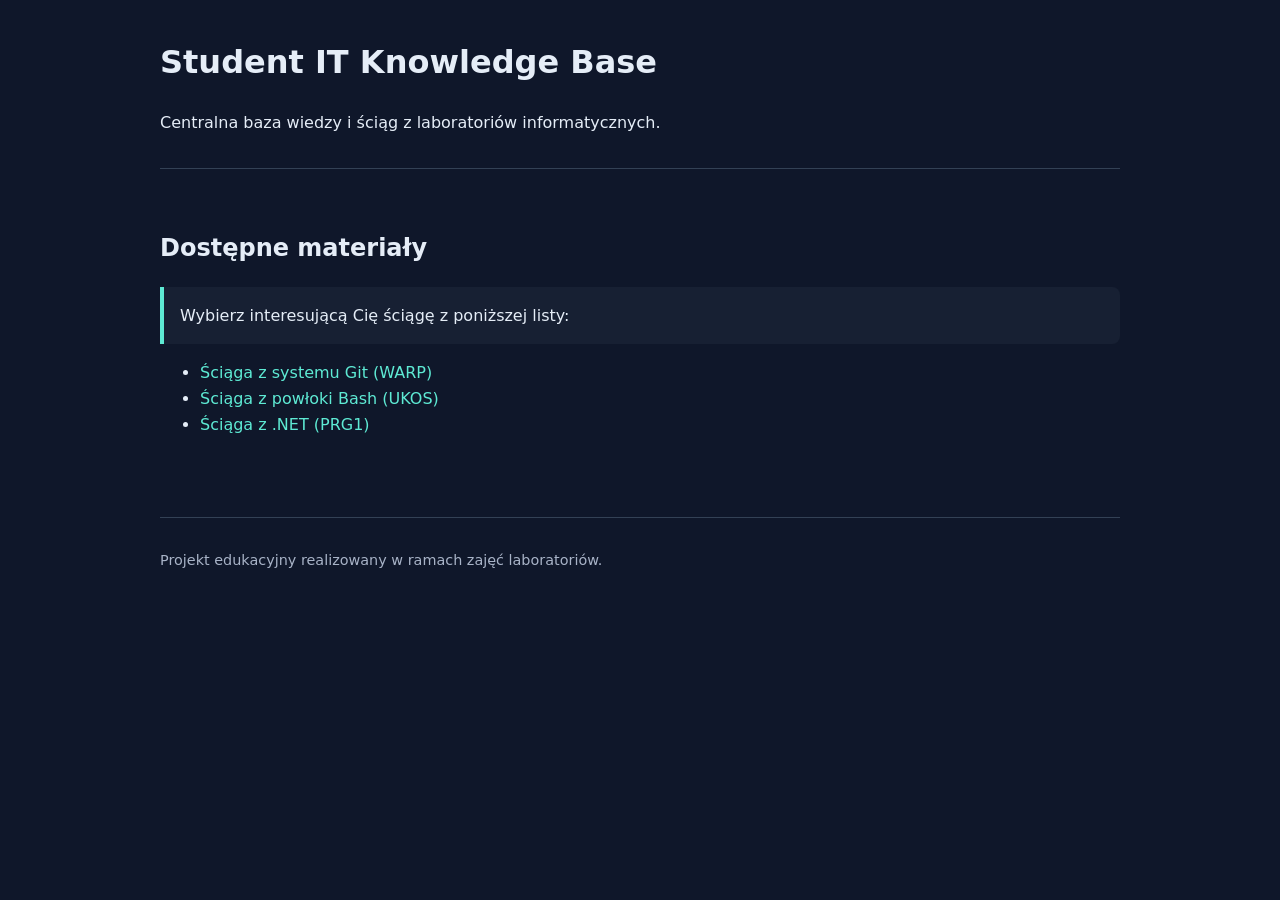
<file: index.html>
<!doctype html>
<html lang="pl">
<head>
  <meta charset="utf-8">
  <meta name="viewport" content="width=device-width, initial-scale=1">
  <title>Student IT Knowledge Base</title>
  <link rel="stylesheet" href="styles.css">
</head>
<body>
  <header>
    <h1>Student IT Knowledge Base</h1>
    <p>Centralna baza wiedzy i ściąg z laboratoriów informatycznych.</p>
  </header>

  <main>
    <section>
      <h2>Dostępne materiały</h2>
      <p class="info-note">Wybierz interesującą Cię ściągę z poniższej listy:</p>
      <ul>
        <li><a href="pages/git.html">Ściąga z systemu Git (WARP)</a></li>
        <li><a href="pages/bash.html">Ściąga z powłoki Bash (UKOS)</a></li>
        <li><a href="pages/dotnet_cli.html">Ściąga z .NET (PRG1)</a></li>
      </ul>
    </section>
  </main>

  <footer>
    <p>Projekt edukacyjny realizowany w ramach zajęć laboratoriów.</p>
  </footer>
</body>
</html>
</file>
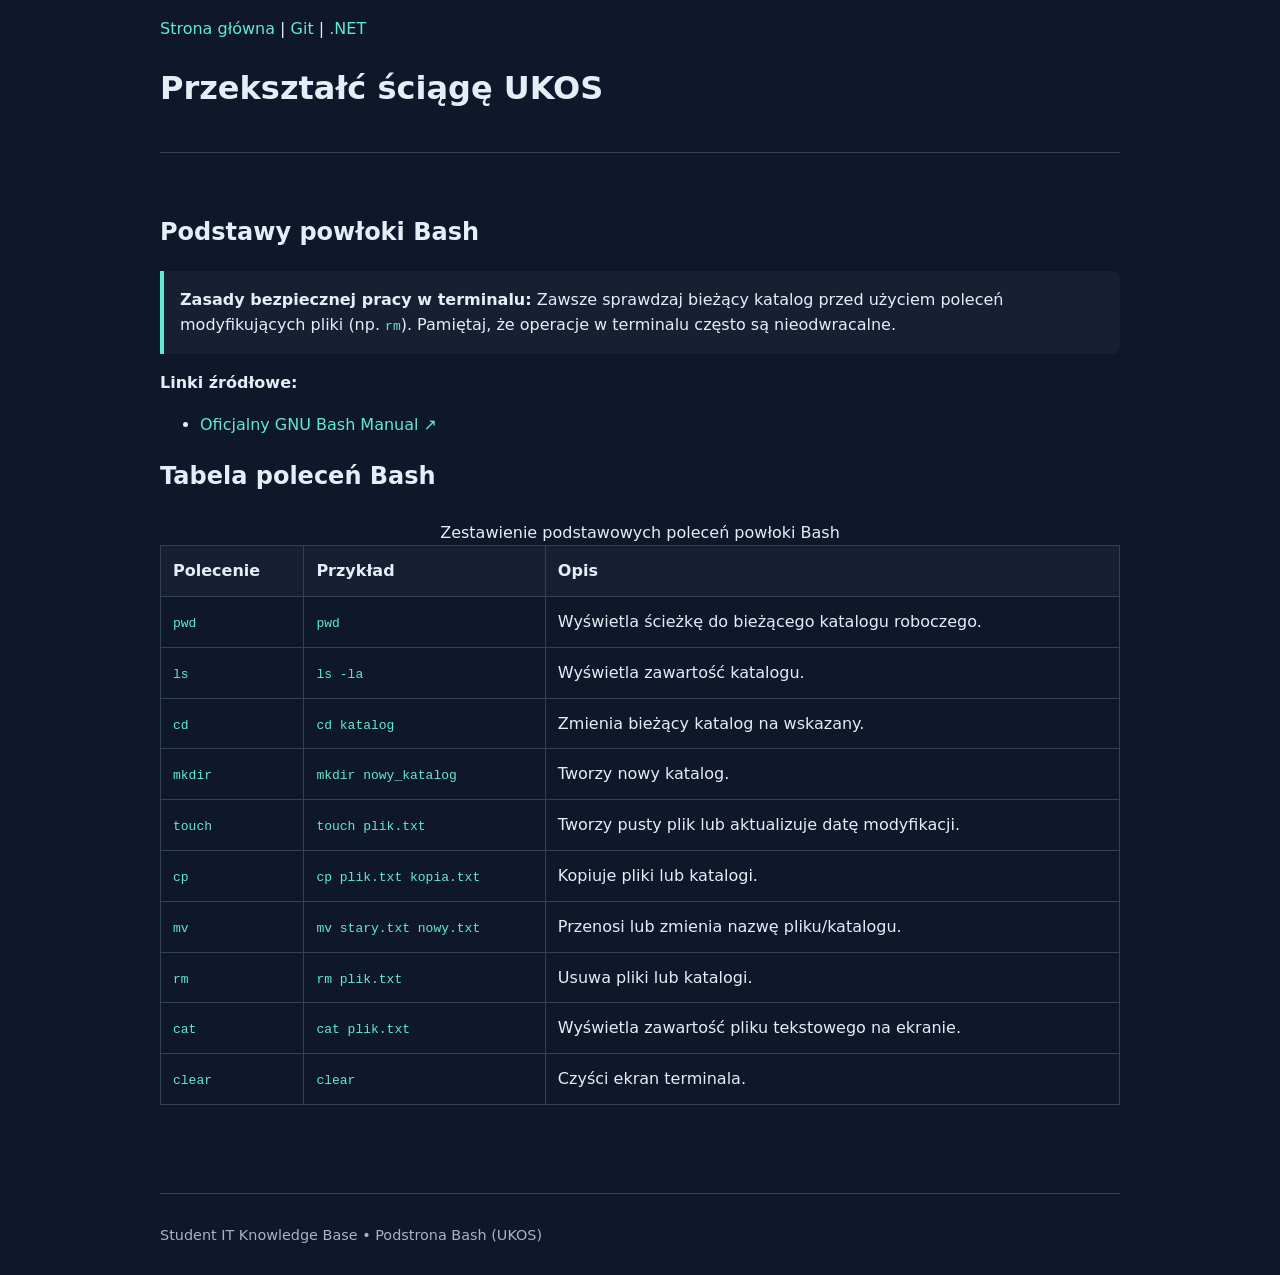
<file: pages/bash.html>
<!doctype html>
<html lang="pl">
<head>
  <meta charset="utf-8">
  <meta name="viewport" content="width=device-width, initial-scale=1">
  <title>Ściąga z Basha - Student IT Knowledge Base</title>
  <link rel="stylesheet" href="../styles.css">
</head>
<body>
  <header>
    <nav>
      <a href="../index.html">Strona główna</a> | 
      <a href="git.html">Git</a> | 
      <a href="dotnet_cli.html">.NET</a>
    </nav>
    <h1>Przekształć ściągę UKOS</h1>
  </header>

  <main>
    <section>
      <h2>Podstawy powłoki Bash</h2>
      
      <p class="info-note">
        <strong>Zasady bezpiecznej pracy w terminalu:</strong> Zawsze sprawdzaj bieżący katalog przed użyciem poleceń modyfikujących pliki (np. <code>rm</code>). Pamiętaj, że operacje w terminalu często są nieodwracalne.
      </p>

      <p><strong>Linki źródłowe:</strong></p>
      <ul>
        <li><a href="https://www.gnu.org/software/bash/manual/" target="_blank" rel="noreferrer">Oficjalny GNU Bash Manual ↗</a></li>
      </ul>
    </section>

    <section>
      <h2>Tabela poleceń Bash</h2>
      <table>
        <caption>Zestawienie podstawowych poleceń powłoki Bash</caption>
        <thead>
          <tr>
            <th>Polecenie</th>
            <th>Przykład</th>
            <th>Opis</th>
          </tr>
        </thead>
        <tbody>
          <tr>
            <td><code>pwd</code></td>
            <td><code>pwd</code></td>
            <td>Wyświetla ścieżkę do bieżącego katalogu roboczego.</td>
          </tr>
          <tr>
            <td><code>ls</code></td>
            <td><code>ls -la</code></td>
            <td>Wyświetla zawartość katalogu.</td>
          </tr>
          <tr>
            <td><code>cd</code></td>
            <td><code>cd katalog</code></td>
            <td>Zmienia bieżący katalog na wskazany.</td>
          </tr>
          <tr>
            <td><code>mkdir</code></td>
            <td><code>mkdir nowy_katalog</code></td>
            <td>Tworzy nowy katalog.</td>
          </tr>
          <tr>
            <td><code>touch</code></td>
            <td><code>touch plik.txt</code></td>
            <td>Tworzy pusty plik lub aktualizuje datę modyfikacji.</td>
          </tr>
          <tr>
            <td><code>cp</code></td>
            <td><code>cp plik.txt kopia.txt</code></td>
            <td>Kopiuje pliki lub katalogi.</td>
          </tr>
          <tr>
            <td><code>mv</code></td>
            <td><code>mv stary.txt nowy.txt</code></td>
            <td>Przenosi lub zmienia nazwę pliku/katalogu.</td>
          </tr>
          <tr>
            <td><code>rm</code></td>
            <td><code>rm plik.txt</code></td>
            <td>Usuwa pliki lub katalogi.</td>
          </tr>
          <tr>
            <td><code>cat</code></td>
            <td><code>cat plik.txt</code></td>
            <td>Wyświetla zawartość pliku tekstowego na ekranie.</td>
          </tr>
          <tr>
            <td><code>clear</code></td>
            <td><code>clear</code></td>
            <td>Czyści ekran terminala.</td>
          </tr>
        </tbody>
      </table>
    </section>
  </main>

  <footer>
    <p>Student IT Knowledge Base &bull; Podstrona Bash (UKOS)</p>
  </footer>
</body>
</html>
</file>
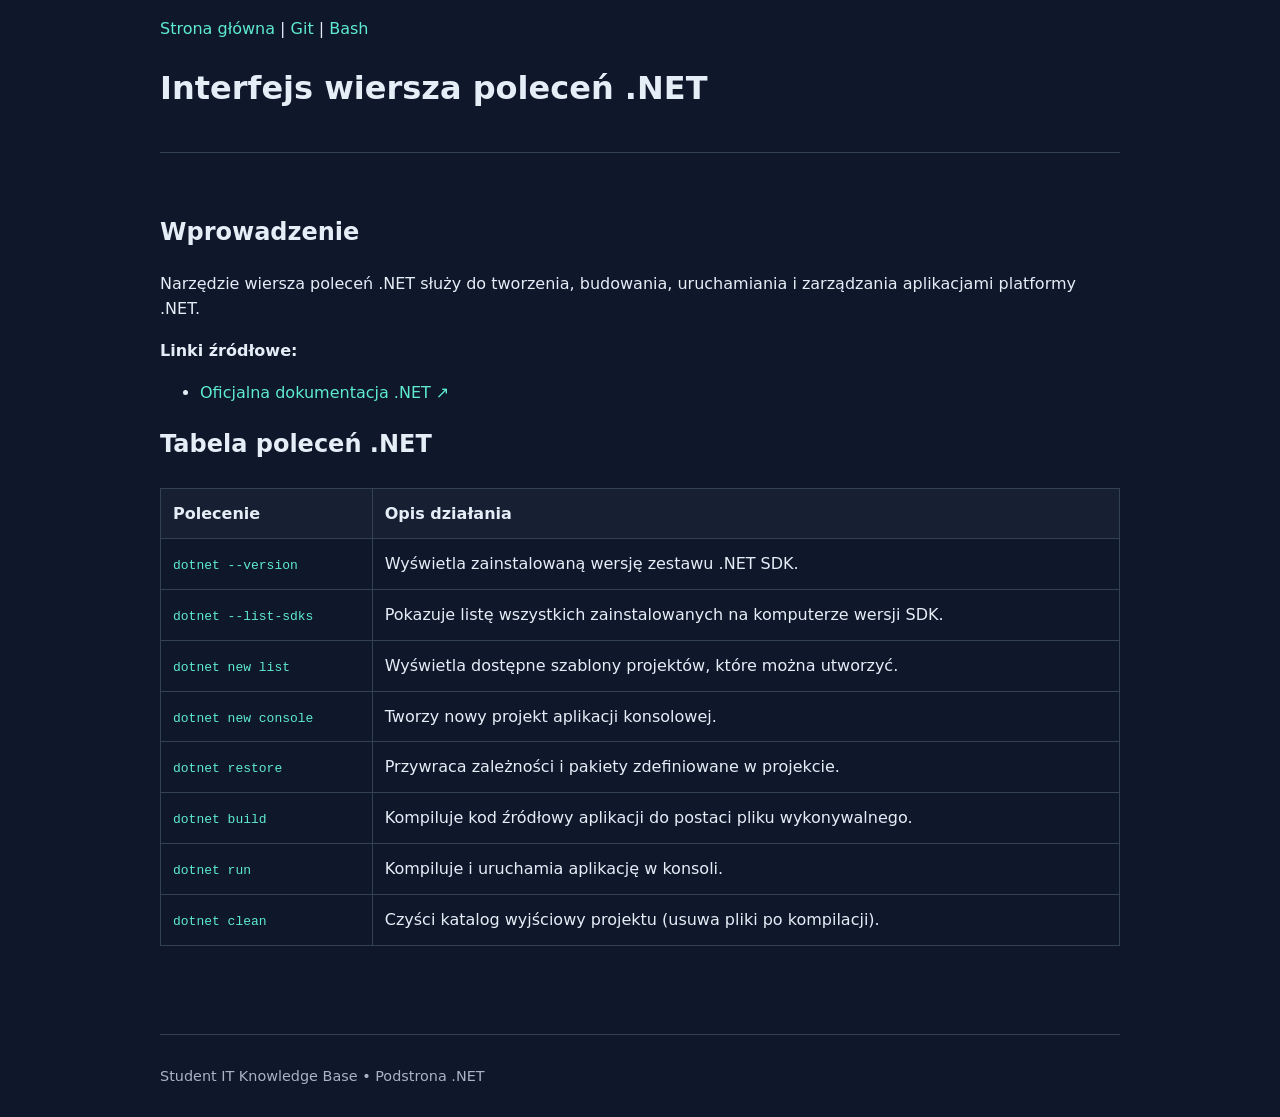
<file: pages/dotnet_cli.html>
<!doctype html>
<html lang="pl">
<head>
  <meta charset="utf-8">
  <meta name="viewport" content="width=device-width, initial-scale=1">
  <title>Ściąga z .NET - Student IT Knowledge Base</title>
  <link rel="stylesheet" href="../styles.css">
</head>
<body>
  <header>
    <nav>
      <a href="../index.html">Strona główna</a> | 
      <a href="git.html">Git</a> | 
      <a href="bash.html">Bash</a>
    </nav>
    <h1>Interfejs wiersza poleceń .NET </h1>
  </header>

  <main>
    <section>
      <h2>Wprowadzenie</h2>
      <p>Narzędzie wiersza poleceń .NET służy do tworzenia, budowania, uruchamiania i zarządzania aplikacjami platformy .NET.</p>
      
      <p><strong>Linki źródłowe:</strong></p>
      <ul>
        <li><a href="https://learn.microsoft.com/pl-pl/dotnet/core/tools/" target="_blank" rel="noreferrer">Oficjalna dokumentacja .NET ↗</a></li>
      </ul>
    </section>

    <section>
      <h2>Tabela poleceń .NET </h2>
      <table>
        <thead>
          <tr>
            <th>Polecenie</th>
            <th>Opis działania</th>
          </tr>
        </thead>
        <tbody>
          <tr>
            <td><code>dotnet --version</code></td>
            <td>Wyświetla zainstalowaną wersję zestawu .NET SDK.</td>
          </tr>
          <tr>
            <td><code>dotnet --list-sdks</code></td>
            <td>Pokazuje listę wszystkich zainstalowanych na komputerze wersji SDK.</td>
          </tr>
          <tr>
            <td><code>dotnet new list</code></td>
            <td>Wyświetla dostępne szablony projektów, które można utworzyć.</td>
          </tr>
          <tr>
            <td><code>dotnet new console</code></td>
            <td>Tworzy nowy projekt aplikacji konsolowej.</td>
          </tr>
          <tr>
            <td><code>dotnet restore</code></td>
            <td>Przywraca zależności i pakiety zdefiniowane w projekcie.</td>
          </tr>
          <tr>
            <td><code>dotnet build</code></td>
            <td>Kompiluje kod źródłowy aplikacji do postaci pliku wykonywalnego.</td>
          </tr>
          <tr>
            <td><code>dotnet run</code></td>
            <td>Kompiluje i uruchamia aplikację w konsoli.</td>
          </tr>
          <tr>
            <td><code>dotnet clean</code></td>
            <td>Czyści katalog wyjściowy projektu (usuwa pliki po kompilacji).</td>
          </tr>
        </tbody>
      </table>
    </section>
  </main>

  <footer>
    <p>Student IT Knowledge Base &bull; Podstrona .NET</p>
  </footer>
</body>
</html>
</file>
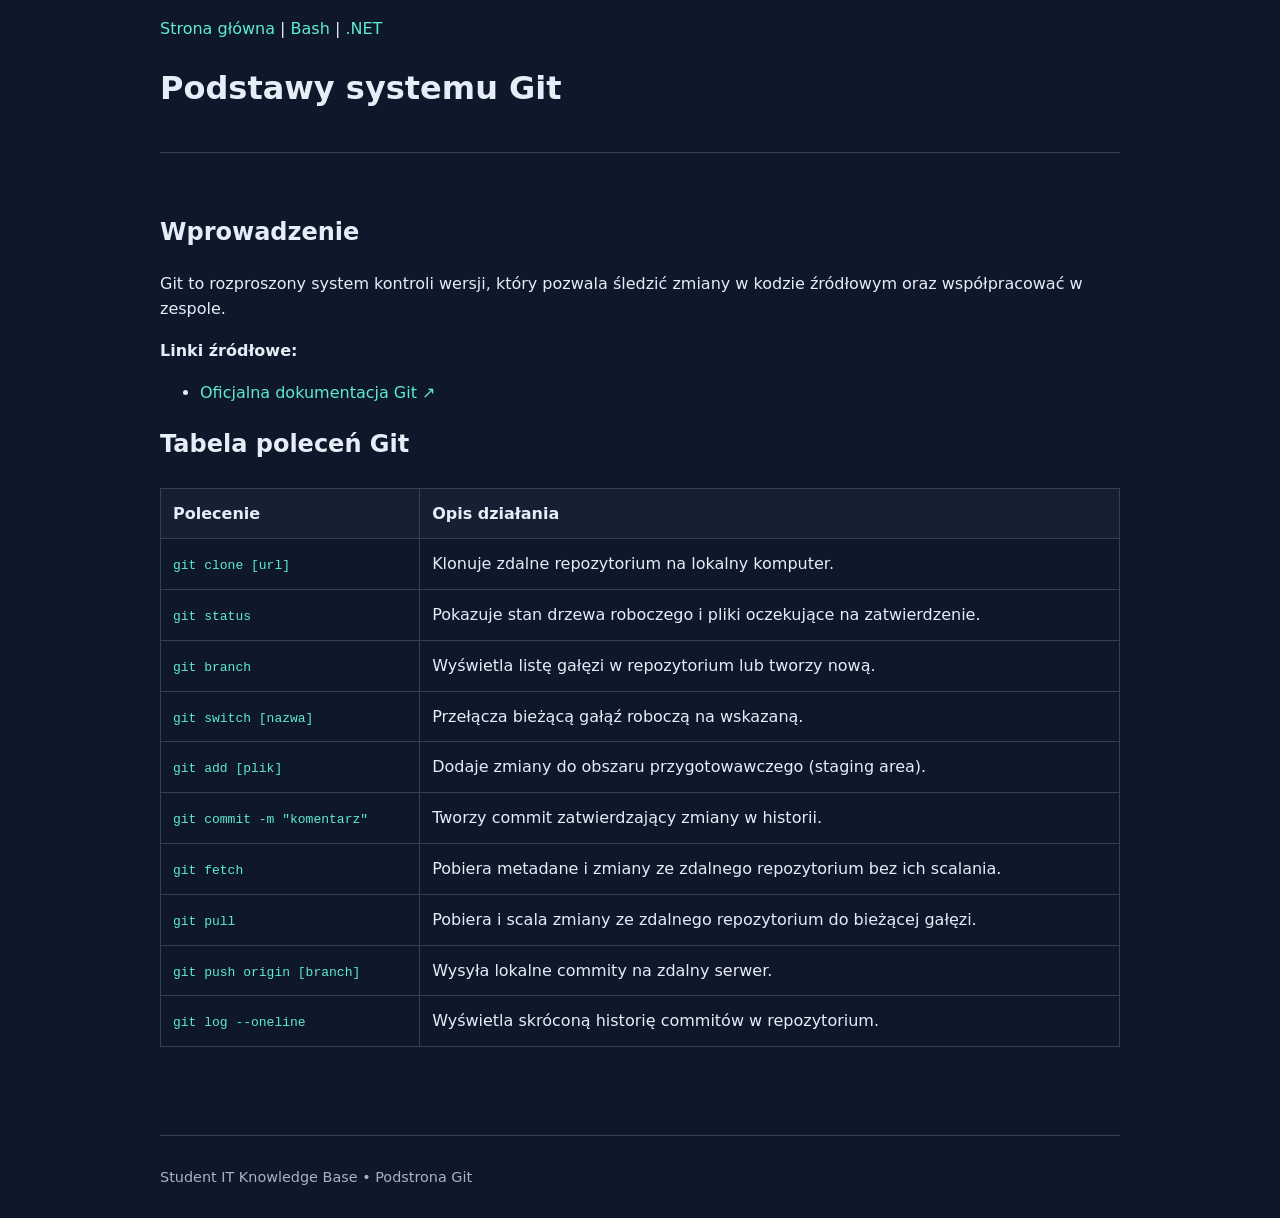
<file: pages/git.html>
<!doctype html>
<html lang="pl">
<head>
  <meta charset="utf-8">
  <meta name="viewport" content="width=device-width, initial-scale=1">
  <title>Ściąga z Gita - Student IT Knowledge Base</title>
  <link rel="stylesheet" href="../styles.css">
</head>
<body>
  <header>
    <nav>
      <a href="../index.html">Strona główna</a> | 
      <a href="bash.html">Bash</a> | 
      <a href="dotnet_cli.html">.NET</a>
    </nav>
    <h1>Podstawy systemu Git</h1>
  </header>

  <main>
    <section>
      <h2>Wprowadzenie</h2>
      <p>Git to rozproszony system kontroli wersji, który pozwala śledzić zmiany w kodzie źródłowym oraz współpracować w zespole.</p>
      
      <p><strong>Linki źródłowe:</strong></p>
      <ul>
        <li><a href="https://git-scm.com/docs" target="_blank" rel="noreferrer">Oficjalna dokumentacja Git ↗</a></li>
      </ul>
    </section>

    <section>
      <h2>Tabela poleceń Git</h2>
      <table>
        <thead>
          <tr>
            <th>Polecenie</th>
            <th>Opis działania</th>
          </tr>
        </thead>
        <tbody>
          <tr>
            <td><code>git clone [url]</code></td>
            <td>Klonuje zdalne repozytorium na lokalny komputer.</td>
          </tr>
          <tr>
            <td><code>git status</code></td>
            <td>Pokazuje stan drzewa roboczego i pliki oczekujące na zatwierdzenie.</td>
          </tr>
          <tr>
            <td><code>git branch</code></td>
            <td>Wyświetla listę gałęzi w repozytorium lub tworzy nową.</td>
          </tr>
          <tr>
            <td><code>git switch [nazwa]</code></td>
            <td>Przełącza bieżącą gałąź roboczą na wskazaną.</td>
          </tr>
          <tr>
            <td><code>git add [plik]</code></td>
            <td>Dodaje zmiany do obszaru przygotowawczego (staging area).</td>
          </tr>
          <tr>
            <td><code>git commit -m "komentarz"</code></td>
            <td>Tworzy commit zatwierdzający zmiany w historii.</td>
          </tr>
          <tr>
            <td><code>git fetch</code></td>
            <td>Pobiera metadane i zmiany ze zdalnego repozytorium bez ich scalania.</td>
          </tr>
          <tr>
            <td><code>git pull</code></td>
            <td>Pobiera i scala zmiany ze zdalnego repozytorium do bieżącej gałęzi.</td>
          </tr>
          <tr>
            <td><code>git push origin [branch]</code></td>
            <td>Wysyła lokalne commity na zdalny serwer.</td>
          </tr>
          <tr>
            <td><code>git log --oneline</code></td>
            <td>Wyświetla skróconą historię commitów w repozytorium.</td>
          </tr>
        </tbody>
      </table>
    </section>
  </main>

  <footer>
    <p>Student IT Knowledge Base &bull; Podstrona Git</p>
  </footer>
</body>
</html>
</file>
<file: styles.css>
:root {
  --page: #0f172a;
  --surface: #172033;
  --text: #e5edf7;
  --muted: #a8b3c7;
  --accent: #5eead4;
  --line: #334155;
}

* { box-sizing: border-box; }

body {
  margin: 0;
  color: var(--text);
  background: var(--page);
  font-family: system-ui, sans-serif;
  line-height: 1.6;
}

header, main, footer {
  width: min(100% - 32px, 960px);
  margin-inline: auto;
  padding: 16px 0;
}

header {
  border-bottom: 1px solid var(--line);
  margin-bottom: 24px;
}

footer {
  border-top: 1px solid var(--line);
  margin-top: 48px;
  color: var(--muted);
  font-size: 0.9rem;
}

h1, h2, h3 {
  color: var(--text);
}

a { color: var(--accent); text-decoration: none; }
a:hover { text-decoration: underline; }

a:focus-visible {
  outline: 3px solid var(--accent);
  outline-offset: 3px;
}

.info-note {
  padding: 16px;
  border-left: 4px solid var(--accent);
  border-radius: 0 8px 8px 0;
  background: var(--surface);
  margin: 16px 0;
}

pre {
  background: var(--surface);
  padding: 16px;
  border-radius: 8px;
  overflow-x: auto;
  border: 1px solid var(--line);
}

code {
  font-family: monospace;
  color: var(--accent);
}

table {
  width: 100%;
  border-collapse: collapse;
  margin: 24px 0;
}

th, td {
  padding: 12px;
  border: 1px solid var(--line);
  text-align: left;
}

th {
  background: var(--surface);
}
</file>
